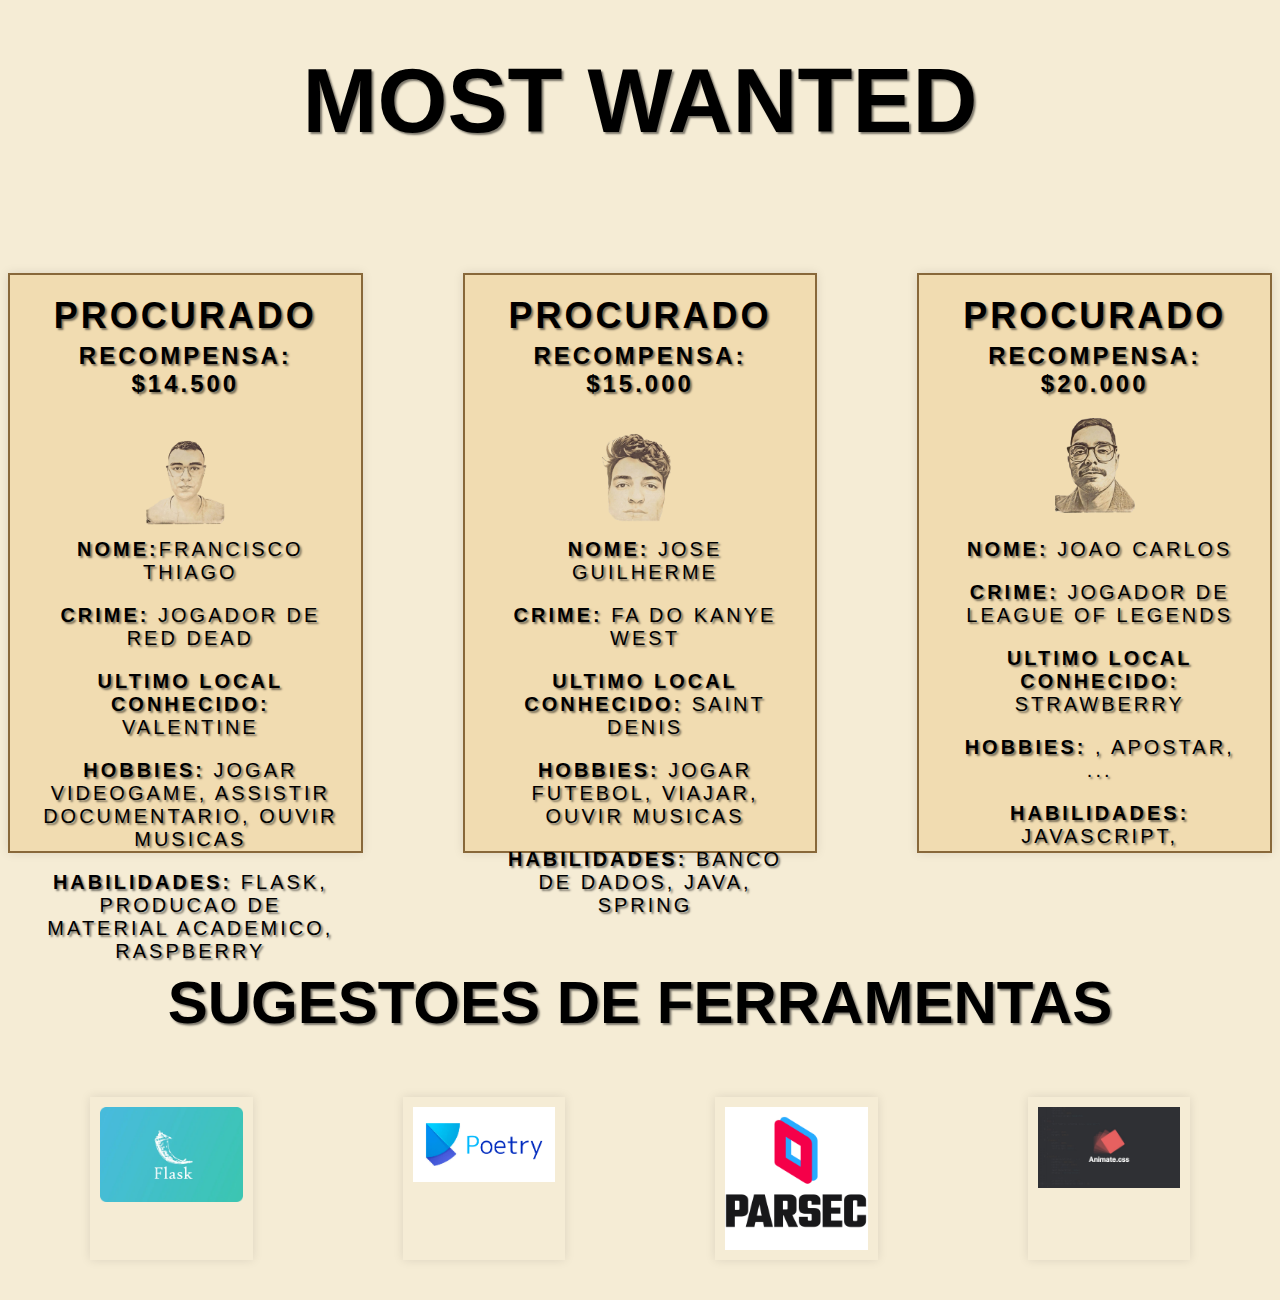
<file: index.html>
<!DOCTYPE html>
<html lang="en">
<head>
    <meta charset="UTF-8">
    <meta name="viewport" content="width=device-width, initial-scale=1.0">
    <title>Projeto_web</title>
    <link rel="stylesheet" href="css/main.css">
</head>
<body>
    <style>
        .foto img {
            max-width: 100%;
            height: auto;
        }
    </style>
    <h1>MOST WANTED</h1>
    <div class="cartaz-de-procurado-container">
        <div class="cartaz">
            <div class="titulo">
                <h1>PROCURADO</h1>
                <h2>RECOMPENSA: $14.500</h2>
            </div>
            <div class="foto">
                <img src="imagens/Thiago.png" alt="Thiago">
            </div>
            <div class="poster">
                <p><strong>Nome:</strong>Francisco Thiago</p>
                <p><strong>Crime:</strong> Jogador de Red Dead</p>
                <p><strong>Ultimo local conhecido:</strong> Valentine</p>
                <p><strong>Hobbies:</strong> Jogar Videogame, Assistir Documentario, Ouvir Musicas </p>
                <p><strong>Habilidades:</strong> Flask, Producao de Material Academico, Raspberry</p>
            </div>
        </div>
        <div class="cartaz">
            <div class="titulo">
                <h1>PROCURADO</h1>
                <h2>RECOMPENSA: $15.000</h2>
            </div>
            <div class="foto">
                <img src="imagens/JoseGuilherme.png" alt="José Guilherme">
            </div>
            <div class="poster">
                <p><strong>Nome:</strong> Jose Guilherme</p>
                <p><strong>Crime:</strong> Fa do Kanye West</p>
                <p><strong>Ultimo local conhecido:</strong> Saint Denis</p>
                <p><strong>Hobbies:</strong> Jogar Futebol, Viajar, Ouvir Musicas</p>
                <p><strong>Habilidades:</strong> Banco de Dados, Java, Spring</p>
            </div>
        </div>
        <div class="cartaz">
            <div class="titulo">
                <h1>PROCURADO</h1>
                <h2>RECOMPENSA: $20.000</h2>
            </div>
            <div class="foto">
                <img src="imagens/JoaoCarlos.png" alt="João Carlos">
            </div>
            <div class="poster">
                <p><strong>Nome:</strong> Joao Carlos</p>
                <p><strong>Crime:</strong> Jogador de League of Legends</p>
                <p><strong>Ultimo local conhecido:</strong> Strawberry</p>
                <p><strong>Hobbies:</strong> , Apostar, ...</p>
                <p><strong>Habilidades:</strong> Javascript, </p>
            </div>
        </div>
    </div>
    <h1>SUGESTOES DE FERRAMENTAS</h1>
    <div class="container">
        <div class="icones-container">
            <div class="icone">
                <a href="https://flask.palletsprojects.com/en/3.0.x/" target="_blank">
                    <img src="icones/flask.png" alt="Flask">
                </a>
            </div>
            <div class="icone">
                <a href="https://python-poetry.org/docs/" target="_blank">
                    <img src="icones/poetry.png" alt="Poetry">
                </a>
            </div>
            <div class="icone">
                <a href="https://support.parsec.app/hc/en-us/articles/4422945353485-Overview" target="_blank">
                    <img src="icones/parsec.png" alt="Parsec">
                </a>
            </div>
            <div class="icone">
                <a href="https://animate.style/" target="_blank">
                    <img src="icones/animate.png" alt="Animate.css">
                </a>
            </div>
        </div>
    </div>
</body>
</html>
</file>
<file: css/main.css>
body {
    font-family: "American Western", sans-serif;
    background-color: #f5ecd5;
    background-image: url('https://c1.wallpaperflare.com/preview/410/412/858/background-tree-wood-boards.jpg');
    background-size: cover;
    background-repeat: no-repeat;
    background-position: center;
    text-shadow: 1px 1px 2px rgba(0,0,0,0.5); /* Adiciona uma sombra para simular umidade */
}

h1:first-of-type {
    text-align: center;
    margin-top: 50px;
    color: #000000;
    text-shadow: 2px 2px 2px rgba(0, 0, 0, 0.5); 
    font-size: 90px;
}

h1:last-of-type {
    text-align: center;
    margin-top: 40px;
    color: #000000; 
    text-shadow: 2px 2px 2px rgba(0, 0, 0, 0.5);
    font-size: 60px;
}

.cartaz-de-procurado-container {
    display: flex;
    justify-content: space-between;
    margin: 55px auto;
    max-width: 1400px;
    height: 700px;
}

.cartaz, .cartaz2, .cartaz3 {
    flex-grow: 1; /* Para ocupar o espaço disponível igualmente */
    width: calc(40% - 10px); /* Define uma largura fixa para os cartazes */
    padding: 20px;
    background-color: #f1dcb1;
    border: 2px solid #88683a; 
    box-shadow: 0 0 10px rgba(0, 0, 0, 0.1);
    transition: transform 0.4s ease; /* Adiciona transição para o efeito de zoom */
    background-image: url('https://st2.depositphotos.com/3647713/49332/i/450/depositphotos_493328306-stock-photo-old-grunge-antique-paper-texture.jpg');
    background-repeat: no-repeat;
    margin-bottom: 60px; /* Espaçamento entre os cartazes */
    margin-top: 60px;
}

.cartaz:not(:last-child), .cartaz2:not(:last-child), .cartaz3:not(:last-child) {
    margin-right: 100px; /* Adiciona margem à direita de cada cartaz, exceto o último */
}

.cartaz:hover, .cartaz2:hover, .cartaz3:hover {
    transform: scale(1.40); /* Efeito de zoom */
}
/*Adptar para tela de celular (falta testar)*/
@media screen and (max-width: 1100px) {
    .cartaz, .cartaz2, .cartaz3 {
        width: 31%; /* Ajusta a largura dos cartazes para caberem em telas menores */
    }
}


.titulo {
    text-align: center;
    margin-bottom: 20px;
}

.titulo h1 {
    font-size: 36px;
    margin: 0;
}

.titulo h2 {
    font-size: 24px;
    margin-top: 5px;
}

.cartaz .titulo h1,
.cartaz .titulo h2,
.cartaz2 .titulo h1,
.cartaz2 .titulo h2,
.cartaz3 .titulo h1,
.cartaz3 .titulo h2,
.cartaz .poster p,
.cartaz2 .poster p,
.cartaz3 .poster p {
    text-shadow: 2px 2px 2px rgba(0, 0, 0, 0.5);
    text-align: center;
    letter-spacing: 3px;
    text-transform: uppercase;
    overflow: hidden;
}


.foto {
    width: 80px;
    height: 100px;
    margin: 0 auto 20px;    
}

.poster {
    text-align: left;
}

.poster p {
    font-size: 20px;
    margin: 20px 0 10px 10px;
}

.container {
    max-width: 1100px;
    margin: 20px auto;
    padding: 20px;
}

.icones-container {
    display: flex;
    justify-content: space-between;
}

.icone {
    position: relative;
    width: calc(20% - 20px);
    padding: 10px;
    background-color: none;
    border: none;
    box-shadow: 0 0 10px rgba(0, 0, 0, 0.1);
    transition: transform 0.3s ease; 
}

.icone img {
    max-width: 100%;
    height: auto;
    display: block; /* Garante que a imagem se ajuste corretamente dentro do link */
}

.icone a {
    display: block; /* Garante que o link ocupe todo o espaço do ícone */
    text-decoration: none;
    color: inherit; /* Herda a cor do texto do contêiner pai */
}

.icone:hover {
    transform: scale(1.50);
}

.icone:not(:last-child), .icone2:not(:last-child), .icone3:not(:last-child) {
    margin-right: 150px; /* Adiciona margem à direita de cada cartaz, exceto o último */
}
</file>
